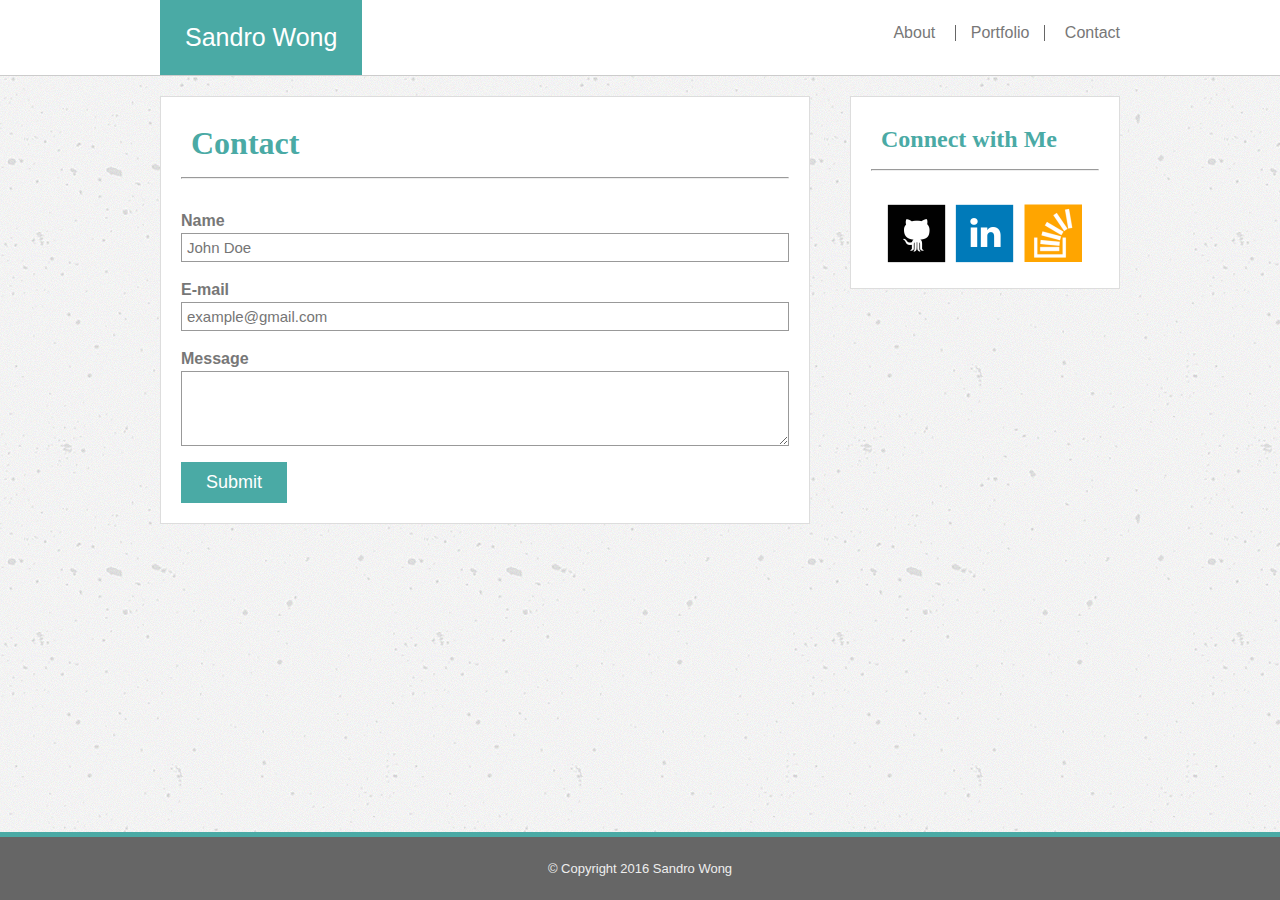
<file: contact.html>
<!DOCTYPE html>
<html>
<head>
	<meta name="viewport" content="width=device-width, initial-scale=1">
	<title>My Personal Portfolio - Sandro Wong</title>
	<link rel="stylesheet" href="assets/css/reset.css">
	<link rel="stylesheet" href="assets/css/style.css">
</head>
<body class="Site">
	<header>
		<div class="navBar nav-container">
			<div class="logo">Sandro Wong</div>
			<div class="navMenu">
				<nav>
					<ul class="navLinks">
						<li><a href="index.html">About</a></li>
						<li><a href="portfolio.html">Portfolio</a></li>
						<li><a href="contact.html">Contact</a></li>
					</ul>
				</nav>
			</div>
		</div>
	</header>
	<main class="wrapper container">
		<div class="main-container">
			<section class="box">
				<h1>Contact</h1>
				<hr>
				<div class="contact">
					<form>
						<div>
							<label for="name">Name</label><br>
							<input type="text" id="name" name="user_name" placeholder="John Doe">
						</div>
						<div>
							<label for="mail">E-mail</label><br>
							<input type="email" id="mail" name="user_mail" placeholder="example@gmail.com">
						</div>
						<div>
							<label for="msg">Message</label><br>
							<textarea id="msg" name="user_message"></textarea>
						</div>
						<div class="button">
							<button type="submit">Submit</button>
						</div>
					</form>
				</div>
			</section>
		</div>
		<aside class="sidebar-container">
			<section class="box">
				<h2>Connect with Me</h2>
				<hr>
				<div class="social">
					<ul>
						<li><a href="#"><img src="assets/images/github.png" alt="GitHub"></a></li>
						<li><a href="https://www.linkedin.com/in/sandrowong/"><img src="assets/images/linkedin.png" alt="LinkedIn"></a></li>
						<li><a href="#"><img src="assets/images/stackoverflow.png" alt="Stack Overflow"></a></li>
					</ul>
				</div>
			</section>
		</aside>
	</main>
	<footer>&copy; Copyright 2016 Sandro Wong</footer>
</body>
</html>
</file>
<file: assets/css/style.css>
.Site {
	color: #777777;
	background-image: url("../images/concrete-texture.png");
	background-repeat: repeat;
	font-family: 'Arial', 'Helvetica Neue', Helvetica, sans-serif;
	display: flex;
	min-height: 100vh;
	flex-direction: column;
}

header {
	background-color: #ffffff;
	border-bottom: 1px solid #cccccc;
}

h1, h2 {
	font-family: 'Georgia', Times, Times New Roman, serif;
	font-weight: 600;
	color: #4aaaa5;
	padding: 10px;
}

h1 {
	font-size: 32px;
}

h2 {
	font-size: 24px;
}

hr {
	color: #777777;
	margin-bottom: 30px;
}

.navBar {
	margin: 0;
}

.nav-container {
	width: 960px;
	margin: 0 auto;
}

.container {
	width: 960px;
	margin: 0 auto;
}

.logo {
	font-size: 25px;
	float: left;
	background-color: #4aaaa5;
	text-align: center;
	padding: 25px;
	color: white;
}

.navMenu{
	float: right;
	margin:0 auto;
}

.navLinks {
	padding: 25px 0;
	text-align: center
}

.navLinks li {
	list-style: none; 
	display: inline-block; 
}

.navLinks li a {
	text-decoration: none;
	color: #777777;
}

.navLinks li:nth-child(2) {
	padding: 0 15px;
	margin: 0 15px;
	border-left: 1px solid #666;
	border-right: 1px solid #666;
}

.wrapper {
	margin: 20px auto;
	clear: both;
	flex: 1;
}

.main-container {
	float: left;
	width: 650px;
	margin-bottom: 20px;
}

.box {
	padding: 20px;
	margin: 0 auto;
	background-color: #ffffff;
	border: 1px solid #dddddd;
}

.sidebar-container {
	float: right;
	width: 270px;
}

#main-bio, 
#bio-img {
	float: left;
}

#bio-img {
	margin-right: 20px;
	width: 250px;
	height: auto;
}

.social {
	margin: 0 auto;
	display: block;
}

.social ul {
	text-align: center;
}

.social ul li {
	display: inline-block
}

.social ul li img {
	width: 64px;
	height: 64px;
}

.contact {
	line-height: 150%;
}

.bio p {
	line-height: 150%;
}

footer {
	clear: both;
	text-align: center;
	font-size: 13px;
	background-color: #666666;
	border-top: 5px solid #4aaaa5;
	bottom: 0;
	padding: 25px;
	color: #eee;
}

/* Contact form */

form {
	width: 100%;
}

form div + div {
	margin-top: 1em;
}

label {
	/* To make sure that all labels have the same size and are properly aligned */
	display: inline-block;
	font-weight: 700;
}

input, textarea {
  /* To make sure that all text fields have the same font settings
  By default, textareas have a monospace font */
  font: 1em sans-serif;

  /* To give the same size to all text fields */
  width: 100%;
  box-sizing: border-box;

  /* To harmonize the look & feel of text field border */
  border: 1px solid #999;
  padding: 5px;
  font-size: 15px;
}

input:focus, textarea:focus {
	/* To give a little highlight on active elements */
	border-color: #000;
}

textarea {
	/* To properly align multiline text fields with their labels */
	vertical-align: top;

	/* To give enough room to type some text */
	height: 5em;
}

button {
	font-size: 18px;
	background-color: #4aaaa5;
	text-align: center;
	padding: 10px 25px;
	color: white;
	border:none;
}

/* Portfolio */

.row {
	width: 100%;
	height: 100%;
	display: inline-block;
	position: relative;
}

.block-left {
	float: left;
	margin-right: 25px;
}

.block-right {
	float: right;
}

.block {
	position: relative;
	margin: 0 auto 30px auto;
}

.feature-img {
	width: 285px;
	height: 200px;
}

.feature {
	padding: 5px 0;
	text-align: center;
	background-color: #4aaaa5;
	color: #fff; 
	position: absolute;
	display: block;
	bottom: 15px;
	width: 100%;
}

.feature h2 {
	font-size: 24px;
	color: #fff; 
	font-weight: 500;
}

/* Media Queries */

@media screen and (max-width: 980px) {
	.nav-container, .container {
		width: 730px;
	}

	.main-container {
		width: 430px;
	}

	#bio-img {
		float:none;
		width: 100%;
		margin-right: 0;
		margin-bottom: 10px;
	}

	/* Portfolio */

	.block-left, .block-right {
		float: none;
	}

	.feature-img {
		width: 100%;
		height: auto;
	}

}

@media screen and (max-width: 768px) {
	.nav-container, .container, .main-container, .sidebar-container {
		width: 640px;
	}

	#bio-img {
		float: left;
		width:250px;
		margin-right: 20px;
	}

	/* Portfolio */

	.block-left {
		float: left;
	}
	
	.block-right {
		float: right;
	}

	.feature-img {
		width: 280px;
		height: auto;
	}
}

@media screen and (max-width: 640px) {
	.nav-container {
		width: 100%;
	}

	.logo, .navMenu {
		float: none;
	}

	.container, .main-container, .sidebar-container {
		width: 430px;
	}

	#bio-img {
		float:none;
		width: 100%;
		margin-right: 0;
	}

	/* Portfolio */

	.block-left, .block-right {
		float: none;
	}

	.feature-img {
		width: 100%;
		height: auto;
	}

}
</file>
